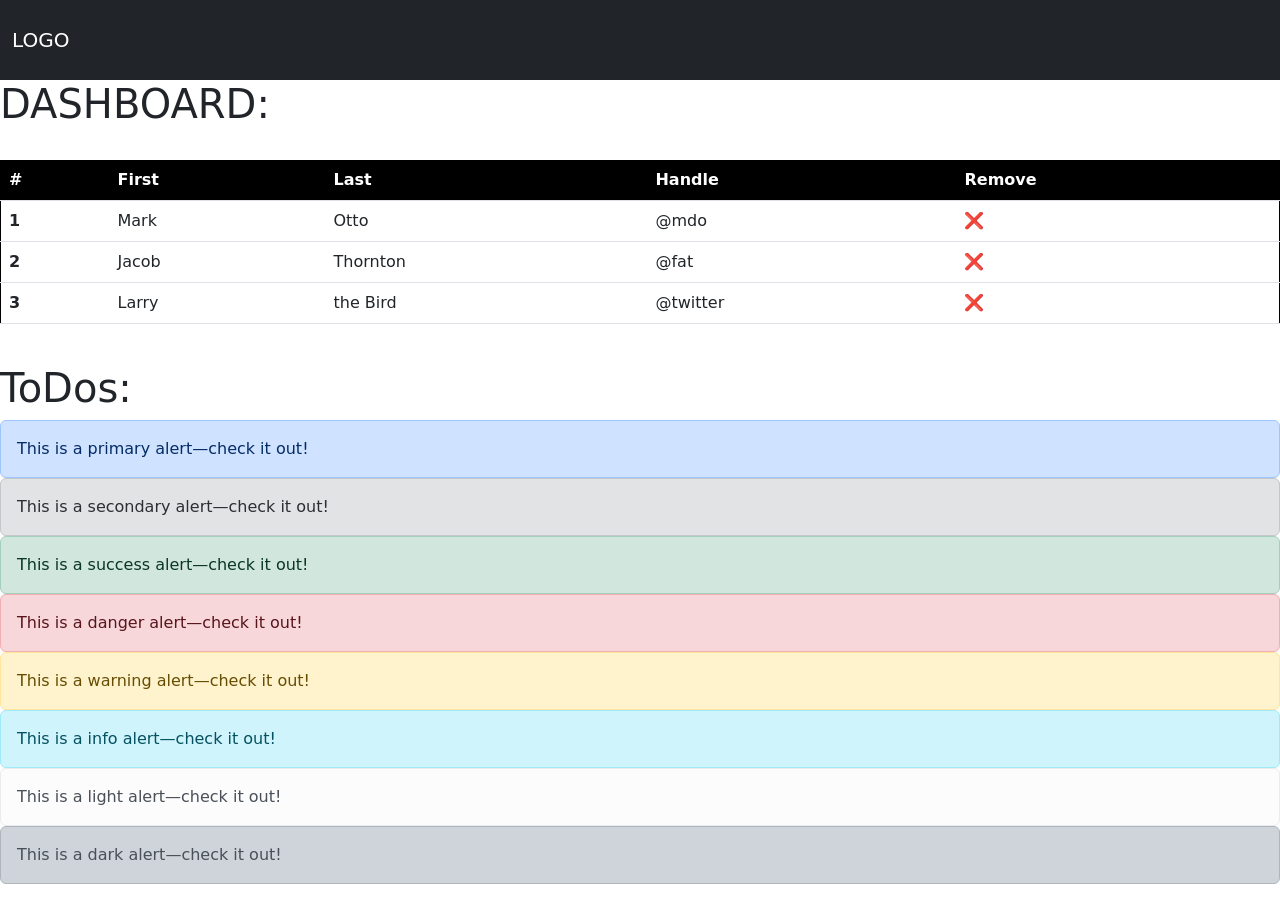
<file: index.html>
<!DOCTYPE html>
<html lang="en">
  <head>
    <meta charset="UTF-8" />
    <meta http-equiv="X-UA-Compatible" content="IE=edge" />
    <meta name="viewport" content="width=device-width, initial-scale=1.0" />
    <link rel="stylesheet" href="css/bootstrap.min.css" />
    <link rel="stylesheet" href="style.css" />
    <title>Document</title>
  </head>
  <body>
    <nav class="navbar navbar-expand-lg navbar-dark bg-dark">
      <div class="container-fluid">
        <a class="navbar-brand" href="#">LOGO</a>

        <div class="collapse navbar-collapse" style="margin-left: 1200px">
          <ul class="navbar-nav me-auto mb-2 mb-lg-0">
            <li class="nav-item">
              <a class="nav-link active" aria-current="page" href="#">Home</a>
            </li>
            <li class="nav-item">
              <a class="nav-link active" aria-current="page" href="#"
                >Contact</a
              >
            </li>
            <li class="nav-item">
              <a class="nav-link active" aria-current="page" href="#"
                >About Us</a
              >
            </li>
          </ul>
          <form class="d-flex"></form>
        </div>
      </div>
    </nav>

    <div class="class">
      <h1>DASHBOARD:</h1>
      <br />

      <table class="table">
        <thead class="thead-dark" style="background-color: black; color: white">
          <tr>
            <th scope="col">#</th>
            <th scope="col">First</th>
            <th scope="col">Last</th>
            <th scope="col">Handle</th>
            <th scope="col">Remove</th>
          </tr>
        </thead>
        <tbody>
          <tr>
            <th scope="row">1</th>
            <td>Mark</td>
            <td>Otto</td>
            <td>@mdo</td>
            <td>&#10060;</td>
          </tr>
          <tr>
            <th scope="row">2</th>
            <td>Jacob</td>
            <td>Thornton</td>
            <td>@fat</td>
            <td>&#10060;</td>
          </tr>
          <tr>
            <th scope="row">3</th>
            <td>Larry</td>
            <td>the Bird</td>
            <td>@twitter</td>
            <td>&#10060;</td>
          </tr>
        </tbody>
      </table>

      <br />
      <h1>ToDos:</h1>
      <div class="alert alert-primary" role="alert">
        This is a primary alert—check it out!
      </div>
      <div class="alert alert-secondary" role="alert">
        This is a secondary alert—check it out!
      </div>
      <div class="alert alert-success" role="alert">
        This is a success alert—check it out!
      </div>
      <div class="alert alert-danger" role="alert">
        This is a danger alert—check it out!
      </div>
      <div class="alert alert-warning" role="alert">
        This is a warning alert—check it out!
      </div>
      <div class="alert alert-info" role="alert">
        This is a info alert—check it out!
      </div>
      <div class="alert alert-light" role="alert">
        This is a light alert—check it out!
      </div>
      <div class="alert alert-dark" role="alert">
        This is a dark alert—check it out!
      </div>
    </div>
    <script src="js/bootstrap.min.js"></script>
  </body>
</html>
</file>
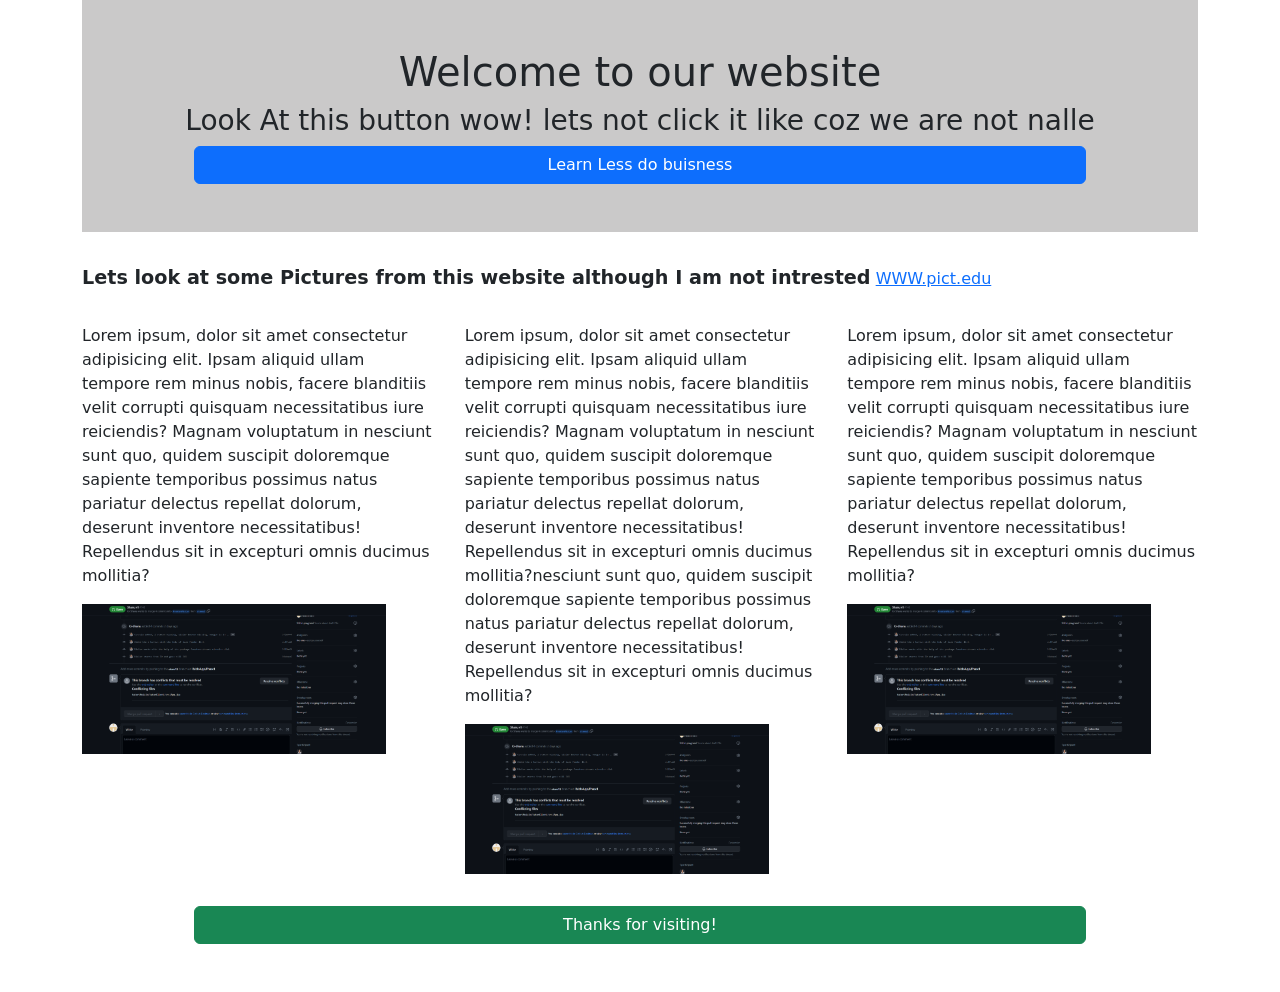
<file: 7apict/index.html>
<!DOCTYPE html>
<html lang="en">
  <head>
    <meta charset="UTF-8" />
    <meta http-equiv="X-UA-Compatible" content="IE=edge" />
    <meta name="viewport" content="width=device-width, initial-scale=1.0" />
    <link
      href="https://cdn.jsdelivr.net/npm/bootstrap@5.0.2/dist/css/bootstrap.min.css"
      rel="stylesheet"
      integrity="sha384-EVSTQN3/azprG1Anm3QDgpJLIm9Nao0Yz1ztcQTwFspd3yD65VohhpuuCOmLASjC"
      crossorigin="anonymous"
    />
    <link rel="stylesheet" href="index.css" />
    <title>WAD-PS-6</title>
  </head>
  <body>
    <div class="container">
      <div class="header">
        <h1>Welcome to our website</h1>
        <h3>
          Look At this button wow! lets not click it like coz we are not nalle
        </h3>
        <button type="button" class="btn btn-primary">
          Learn Less do buisness
        </button>
      </div>
      <div class="middle_section" style="padding-top: 2rem">
        <span style="font-size: larger; font-weight: 600"
          >Lets look at some Pictures from this website although I am not
          intrested</span
        >
        <a href="www.pict.edu">WWW.pict.edu</a>
        <div class="cards">
          <div class="card1" style="width: 400px;">
            <p>
              Lorem ipsum, dolor sit amet consectetur adipisicing elit. Ipsam
              aliquid ullam tempore rem minus nobis, facere blanditiis velit
              corrupti quisquam necessitatibus iure reiciendis? Magnam
              voluptatum in nesciunt sunt quo, quidem suscipit doloremque
              sapiente temporibus possimus natus pariatur delectus repellat
              dolorum, deserunt inventore necessitatibus! Repellendus sit in
              excepturi omnis ducimus mollitia?
            </p>
            <img src="Img1.png" alt="" height="150px">
          </div>
          <div class="card2" style="width: 400px;">
            <p>
              Lorem ipsum, dolor sit amet consectetur adipisicing elit. Ipsam
              aliquid ullam tempore rem minus nobis, facere blanditiis velit
              corrupti quisquam necessitatibus iure reiciendis? Magnam
              voluptatum in nesciunt sunt quo, quidem suscipit doloremque
              sapiente temporibus possimus natus pariatur delectus repellat
              dolorum, deserunt inventore necessitatibus! Repellendus sit in
              excepturi omnis ducimus mollitia?nesciunt sunt quo, quidem suscipit doloremque
              sapiente temporibus possimus natus pariatur delectus repellat
              dolorum, deserunt inventore necessitatibus! Repellendus sit in
              excepturi omnis ducimus mollitia?
            </p>
            <img src="Img1.png" alt="" height="150px">
          </div>
          <div class="card3" style="width: 400px;">
            <p>
              Lorem ipsum, dolor sit amet consectetur adipisicing elit. Ipsam
              aliquid ullam tempore rem minus nobis, facere blanditiis velit
              corrupti quisquam necessitatibus iure reiciendis? Magnam
              voluptatum in nesciunt sunt quo, quidem suscipit doloremque
              sapiente temporibus possimus natus pariatur delectus repellat
              dolorum, deserunt inventore necessitatibus! Repellendus sit in
              excepturi omnis ducimus mollitia?
            </p>
            <img src="Img1.png" alt="" height="150px">
          </div>
        </div>
        <div class="footer">
            <button type="button" class="btn btn-success">Thanks for visiting!</button>
        </div>
      </div>
    </div>

    <script
      src="https://cdn.jsdelivr.net/npm/@popperjs/core@2.9.2/dist/umd/popper.min.js"
      integrity="sha384-IQsoLXl5PILFhosVNubq5LC7Qb9DXgDA9i+tQ8Zj3iwWAwPtgFTxbJ8NT4GN1R8p"
      crossorigin="anonymous"
    ></script>
    <script
      src="https://cdn.jsdelivr.net/npm/bootstrap@5.0.2/dist/js/bootstrap.min.js"
      integrity="sha384-cVKIPhGWiC2Al4u+LWgxfKTRIcfu0JTxR+EQDz/bgldoEyl4H0zUF0QKbrJ0EcQF"
      crossorigin="anonymous"
    ></script>
  </body>
</html>
</file>
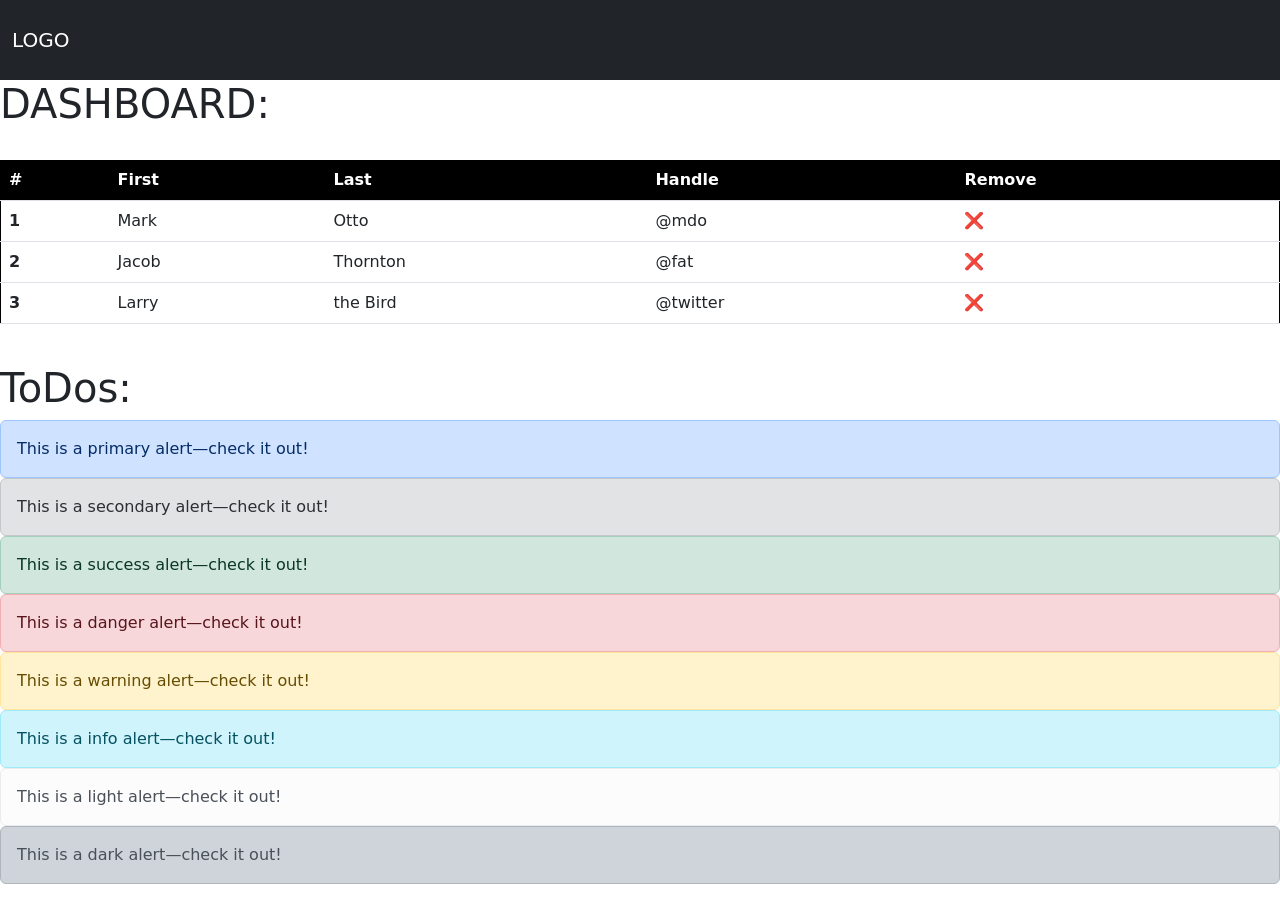
<file: 7b/index.html>
<!DOCTYPE html>
<html lang="en">
  <head>
    <meta charset="UTF-8" />
    <meta http-equiv="X-UA-Compatible" content="IE=edge" />
    <meta name="viewport" content="width=device-width, initial-scale=1.0" />
    <link rel="stylesheet" href="css/bootstrap.min.css" />
    <link rel="stylesheet" href="style.css" />
    <title>Document</title>
  </head>
  <body>
    <nav class="navbar navbar-expand-lg navbar-dark bg-dark">
      <div class="container-fluid">
        <a class="navbar-brand" href="#">LOGO</a>

        <div class="collapse navbar-collapse" style="margin-left: 1200px">
          <ul class="navbar-nav me-auto mb-2 mb-lg-0">
            <li class="nav-item">
              <a class="nav-link active" aria-current="page" href="#">Home</a>
            </li>
            <li class="nav-item">
              <a class="nav-link active" aria-current="page" href="#"
                >Contact</a
              >
            </li>
            <li class="nav-item">
              <a class="nav-link active" aria-current="page" href="#"
                >About Us</a
              >
            </li>
          </ul>
          <form class="d-flex"></form>
        </div>
      </div>
    </nav>

    <div class="class">
      <h1>DASHBOARD:</h1>
      <br />

      <table class="table">
        <thead class="thead-dark" style="background-color: black; color: white">
          <tr>
            <th scope="col">#</th>
            <th scope="col">First</th>
            <th scope="col">Last</th>
            <th scope="col">Handle</th>
            <th scope="col">Remove</th>
          </tr>
        </thead>
        <tbody>
          <tr>
            <th scope="row">1</th>
            <td>Mark</td>
            <td>Otto</td>
            <td>@mdo</td>
            <td>&#10060;</td>
          </tr>
          <tr>
            <th scope="row">2</th>
            <td>Jacob</td>
            <td>Thornton</td>
            <td>@fat</td>
            <td>&#10060;</td>
          </tr>
          <tr>
            <th scope="row">3</th>
            <td>Larry</td>
            <td>the Bird</td>
            <td>@twitter</td>
            <td>&#10060;</td>
          </tr>
        </tbody>
      </table>

      <br />
      <h1>ToDos:</h1>
      <div class="alert alert-primary" role="alert">
        This is a primary alert—check it out!
      </div>
      <div class="alert alert-secondary" role="alert">
        This is a secondary alert—check it out!
      </div>
      <div class="alert alert-success" role="alert">
        This is a success alert—check it out!
      </div>
      <div class="alert alert-danger" role="alert">
        This is a danger alert—check it out!
      </div>
      <div class="alert alert-warning" role="alert">
        This is a warning alert—check it out!
      </div>
      <div class="alert alert-info" role="alert">
        This is a info alert—check it out!
      </div>
      <div class="alert alert-light" role="alert">
        This is a light alert—check it out!
      </div>
      <div class="alert alert-dark" role="alert">
        This is a dark alert—check it out!
      </div>
    </div>
    <script src="js/bootstrap.min.js"></script>
  </body>
</html>
</file>
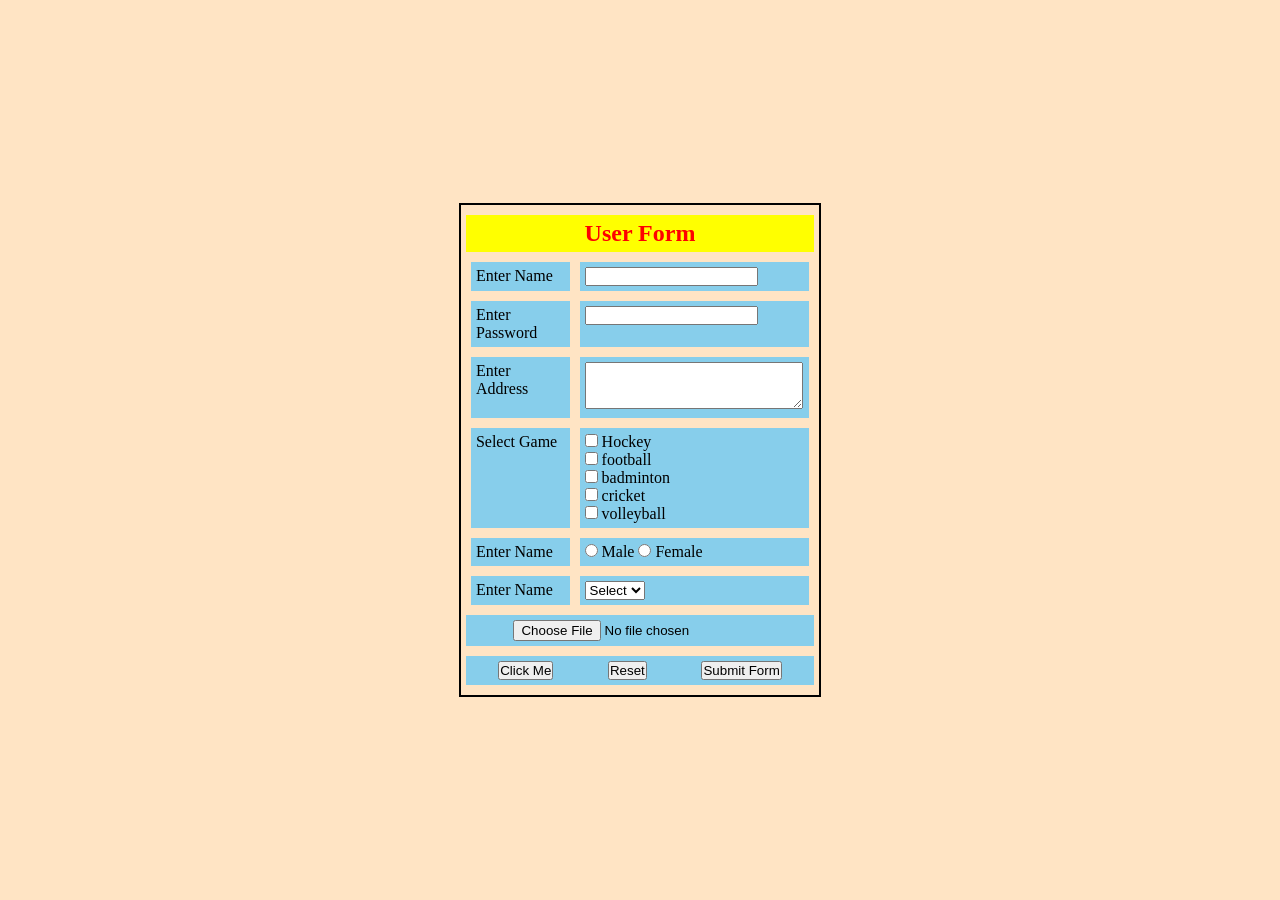
<file: wad10fbform/index.html>
<!DOCTYPE html>
<html lang="en">
  <head>
    <meta charset="UTF-8" />
    <meta http-equiv="X-UA-Compatible" content="IE=edge" />
    <meta name="viewport" content="width=device-width, initial-scale=1.0" />
    <title>Problem Statement 10</title>
    <link rel="stylesheet" href="./style.css" />
  </head>
  <body>
    <div class="container">
      <form class="form_container">
        <div class="form_title">
          <h2>User Form</h2>
        </div>
        <div class="form_control">
          <div class="form_label"><label for="name">Enter Name</label></div>
          <div class="form_input">
            <input type="text" id="name" name="name" />
          </div>
        </div>
        <div class="form_control">
          <div class="form_label">
            <label for="password">Enter Password</label>
          </div>
          <div class="form_input">
            <input type="password" id="password" name="password" />
          </div>
        </div>
        <div class="form_control">
          <div class="form_label">
            <label for="address">Enter Address </label>
          </div>
          <div class="form_input">
            <textarea rows="3" cols="25"></textarea>
          </div>
        </div>
        <div class="form_control">
          <div class="form_label"><label for="name">Select Game</label></div>
          <div class="form_input">
            <input type="checkbox" name="hockey" id="hockey" value="hockey" />
            <label for="hockey">Hockey</label>
            <br />
            <input
              type="checkbox"
              name="football"
              id="football"
              value="football"
            />
            <label for="football">football</label>
            <br />
            <input
              type="checkbox"
              name="badminton"
              id="badminton"
              value="badminton"
            />
            <label for="badminton">badminton</label>
            <br />
            <input
              type="checkbox"
              name="cricket"
              id="cricket"
              value="cricket"
            />
            <label for="cricket">cricket</label>
            <br />
            <input
              type="checkbox"
              name="volleyball"
              id="volleyball"
              value="volleyball"
            />
            <label for="volleyball">volleyball</label>
          </div>
        </div>
        <div class="form_control">
          <div class="form_label"><label for="name">Enter Name</label></div>
          <div class="form_input">
            <input type="radio" id="male" name="male" />
            <label for="male">Male</label>
            <input type="radio" id="female" name="female" />
            <label for="female">Female</label>
          </div>
        </div>
        <div class="form_control">
          <div class="form_label"><label for="name">Enter Name</label></div>
          <div class="form_input">
            <select>
              <option>Select</option>
              <option>0-10</option>
              <option>10-20</option>
              <option>20-30</option>
            </select>
          </div>
        </div>
        <div class="form_file_input">
          <input type="file" />
        </div>
        <div class="form_buttons">
          <button>Click Me</button>
          <button type="reset">Reset</button>
          <button type="submit">Submit Form</button>
        </div>
      </form>
    </div>
  </body>
</html>
</file>
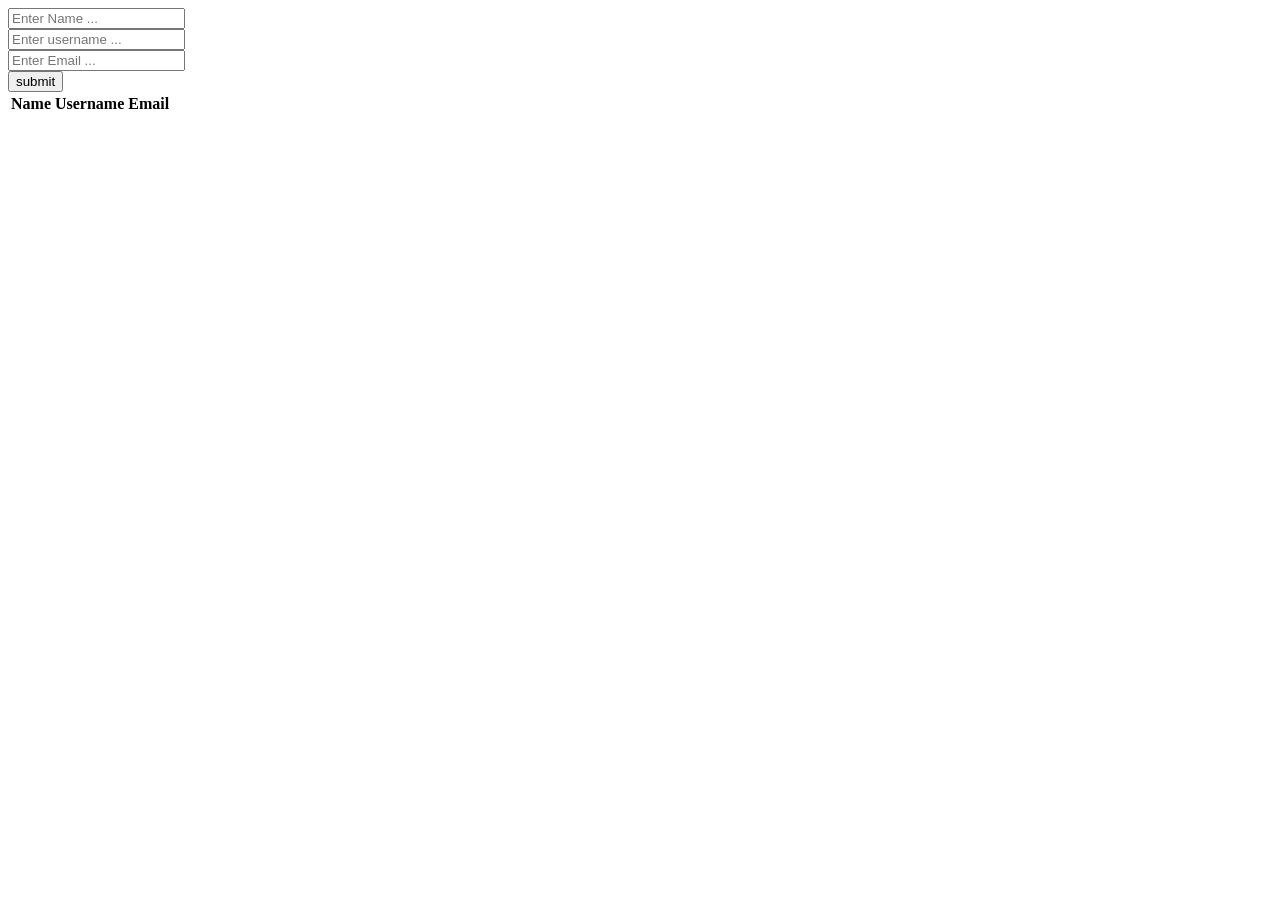
<file: wad3ajax/index.html>
<!DOCTYPE html>
<html lang="en">
<head>
    <meta charset="UTF-8">
    <meta http-equiv="X-UA-Compatible" content="IE=edge">
    <meta name="viewport" content="width=device-width, initial-scale=1.0">
    <title>Ajax Code</title>
</head>
<body>
    <form>
        <input id="name" type="text" placeholder="Enter Name ..." required> <br>
        <input id="username" type="text" placeholder="Enter username ..." maxlength="8" required>  <br>
        <input id="email" type="email" placeholder="Enter Email ..." required> <br>
        <input type="button" id="btn" value="submit">
     </form>
    <table>
        <thead>
            <tr>
                <th>Name</th>
                <th>Username</th>
                <th>Email</th>
            </tr>
        </thead>
        <tbody id="tbody">

        </tbody>
    </table>
    
</body>
<script src="./main.js"></script>
</html>
</file>
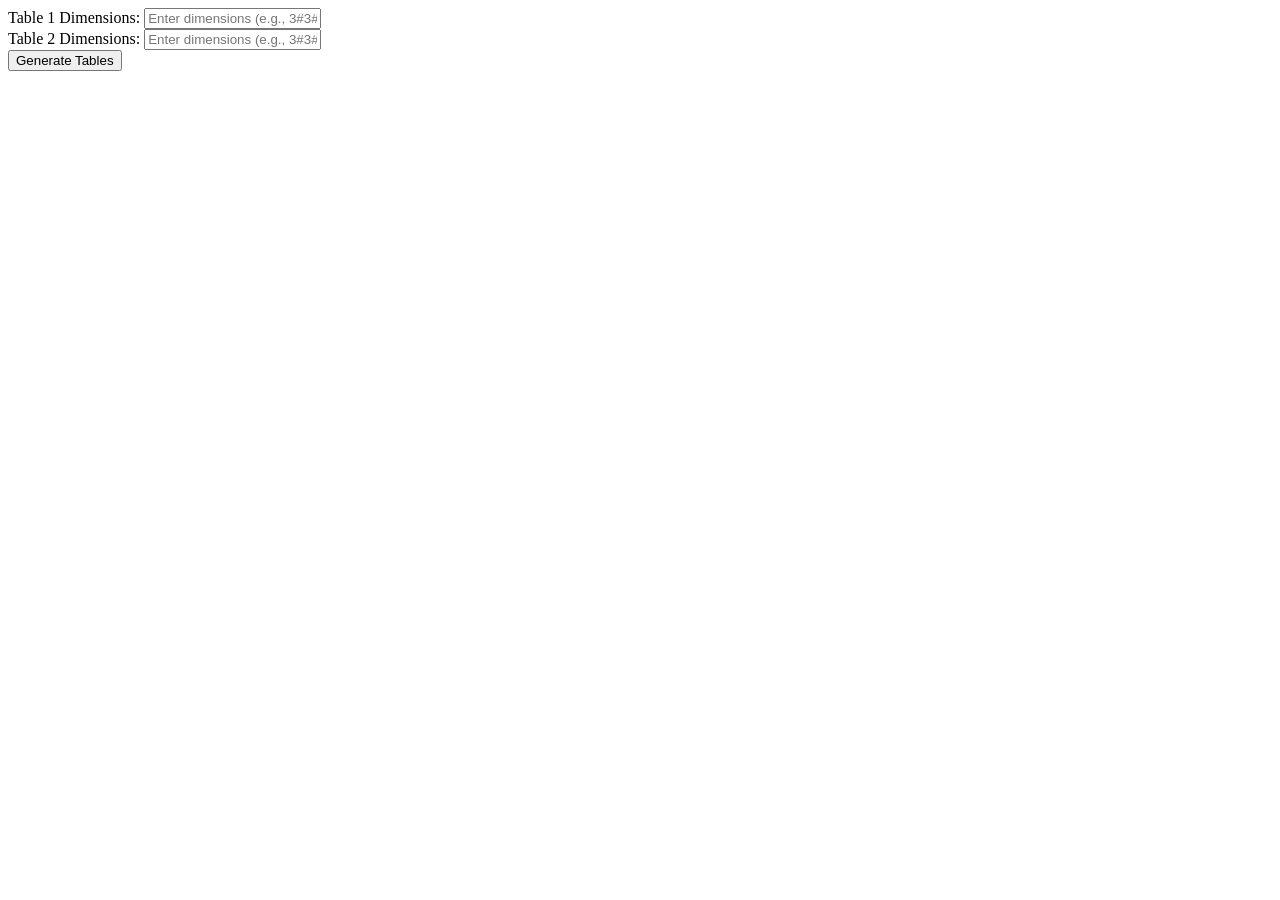
<file: wad6table/index.html>
<!DOCTYPE html>
<html>

<head>
    <style>
        td {
            border: 1px solid black;
            padding: 5px;
            text-align: center;
        }

        .light-blue {
            background-color: lightblue;
        }

        .light-green {
            background-color: lightgreen;
        }

        .light-yellow {
            background-color: lightyellow;
        }
    </style>
</head>

<body>
    <div class="container">
        <div class="input-group">
            <label for="input1">Table 1 Dimensions:</label>
            <input id="input1" type="text" placeholder="Enter dimensions (e.g., 3#3#3)">
        </div>
        <div class="input-group">
            <label for="input2">Table 2 Dimensions:</label>
            <input id="input2" type="text" placeholder="Enter dimensions (e.g., 3#3#2)">
        </div>
        <button onclick="generateTables()">Generate Tables</button>
    </div>
    
    <br>
    <table id="table1"></table>
    <br>
    <table id="table2"></table>
    <br>
    <table id="table3"></table>

    <script>
        function generateTable(tableId, rows, cols, startValue) {
            var table = document.getElementById(tableId);
            table.innerHTML = "";

            var currentValue = startValue;

            for (var i = 0; i < rows; i++) {
                var row = document.createElement("tr");
                for (var j = 0; j < cols; j++) {
                    var cell = document.createElement("td");
                    cell.textContent = currentValue;
                    row.appendChild(cell);
                    currentValue++;
                }
                table.appendChild(row);
            }
        }


        function generateTables() {
            var input1 = document.getElementById("input1").value;
            var input2 = document.getElementById("input2").value;

            var table1Dimensions = input1.split("#");
            var table2Dimensions = input2.split("#");

            var table1Rows = parseInt(table1Dimensions[0]);
            var table1Cols = parseInt(table1Dimensions[1]);

            var table2Rows = parseInt(table2Dimensions[0]);
            var table2Cols = parseInt(table2Dimensions[1]);

            var table1Start = parseInt(table1Dimensions[2]);
            var table2Start = parseInt(table2Dimensions[2]);

            generateTable("table1", table1Rows, table1Cols, table1Start);
            generateTable("table2", table2Rows, table2Cols, table2Start);

            if (table1Rows === table2Rows && table1Cols === table2Cols) {
                generateThirdTable(table1Rows, table1Cols, table1Start, table2Start);
            }
        }


        function generateThirdTable(rows, cols, startValue1, startValue2) {
            var table1 = document.getElementById("table1");
            var table2 = document.getElementById("table2");
            var table3 = document.getElementById("table3");
            table3.innerHTML = "";

            var uniqueValues = new Set();

            var currentValue = startValue1 > startValue2 ? startValue1 : startValue2;

            for (var i = 0; i < rows; i++) {
                var row = document.createElement("tr");
                for (var j = 0; j < cols; j++) {
                    var cell = document.createElement("td");
                    var value1 = parseInt(table1.rows[i].cells[j].textContent);
                    var value2 = parseInt(table2.rows[i].cells[j].textContent);

                    if (value1 === value2) {
                        cell.textContent = value1;
                        cell.className = "light-blue";
                    } else {
                        var result = value1 * value2;
                        cell.textContent = result;

                        if (uniqueValues.has(result)) {
                            cell.className = "light-yellow";
                        } else {
                            cell.className = "light-green";
                            uniqueValues.add(result);
                        }
                    }
                    row.appendChild(cell);
                    currentValue++;
                }
                table3.appendChild(row);
            }
        }
    </script>
</body>

</html>
</file>
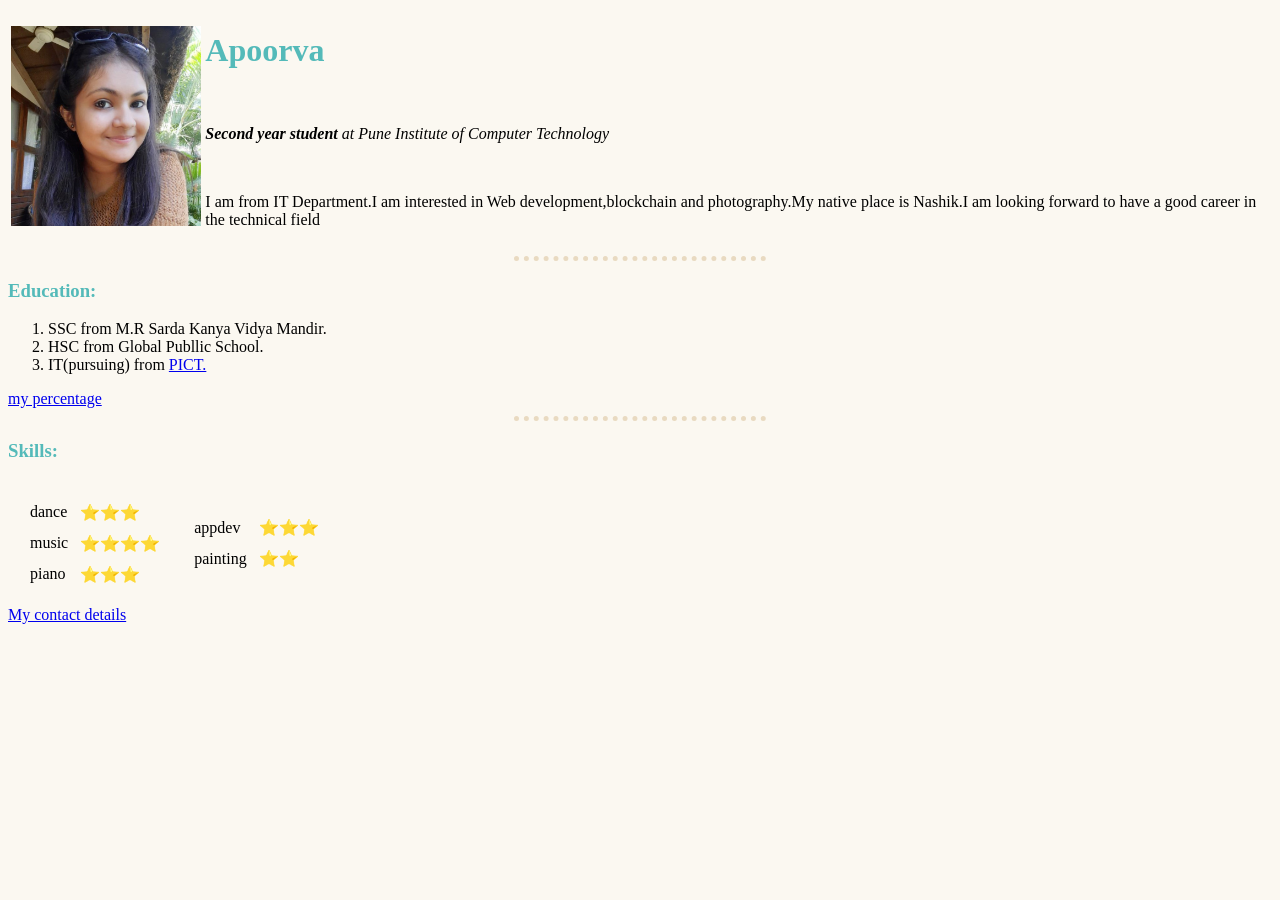
<file: wad9/oneporfolio/index.html>
<!DOCTYPE html>
<html lang="en" dir="ltr">

<head>
  <meta charset="utf-8">
  <title></title>
<link rel="stylesheet" href="css/styles.css">
</head>

<body>
  <table>
    <tr>
      <td>
        <img src="images/appwebbb.png" alt="not avilable">
      </td>
      <!--  <td><img src="https://images.unsplash.com/photo-1613431812949-77b3351bb23d?ixlib=rb-1.2.1&ixid=MnwxMjA3fDB8MHxzZWFyY2h8NHx8c21hbGwlMjBzaXplfGVufDB8fDB8fA%3D%3D&auto=format&fit=crop&w=600&q=60" alt="not availablle"></td>-->
      <td>
        <h1>Apoorva</h1>
        <br>
        <p> <em><strong>Second year student</strong> at Pune Institute of Computer Technology</em></p>
        <br>
        <p>I am from IT Department.I am interested in Web development,blockchain and photography.My native place is Nashik.I am looking forward to have a good career in the technical field</p>
      </td>
    </tr>
  </table>

  <hr>
  <h3><strong>Education:</strong></h3>
  <ol>
    <li>SSC from M.R Sarda Kanya Vidya Mandir.</li>
    <li>HSC from Global Publlic School.</li>
    <li>IT(pursuing) from <a href="https://pict.edu/">PICT.</a></p>
    </li>
  </ol>
  <a href="percentage.html">my percentage</a>
  <hr>
  <h3>Skills:</h3>
  <table cellspacing="10">
    <tr>
      <td>
        <table cellspacing="10">
          <tr>
            <td>dance</td>
            <td>⭐⭐⭐</td>
          </tr>
          <tr>
            <td>music</td>
            <td>⭐⭐⭐⭐</td>
          </tr>
          <tr>
            <td>piano</td>
            <td>⭐⭐⭐</td>
          </tr>
        </table>
      </td>
      <td>
        <table cellspacing="10">
          <tr>
            <td>appdev</td>
            <td>⭐⭐⭐</td>
          </tr>
          <tr>
            <td>painting</td>
            <td>⭐⭐</td>
          </tr>
        </table>

      </td>
    </tr>
  </table>
  <a href="form.html">My contact details</a>
</body>

</html>
</file>
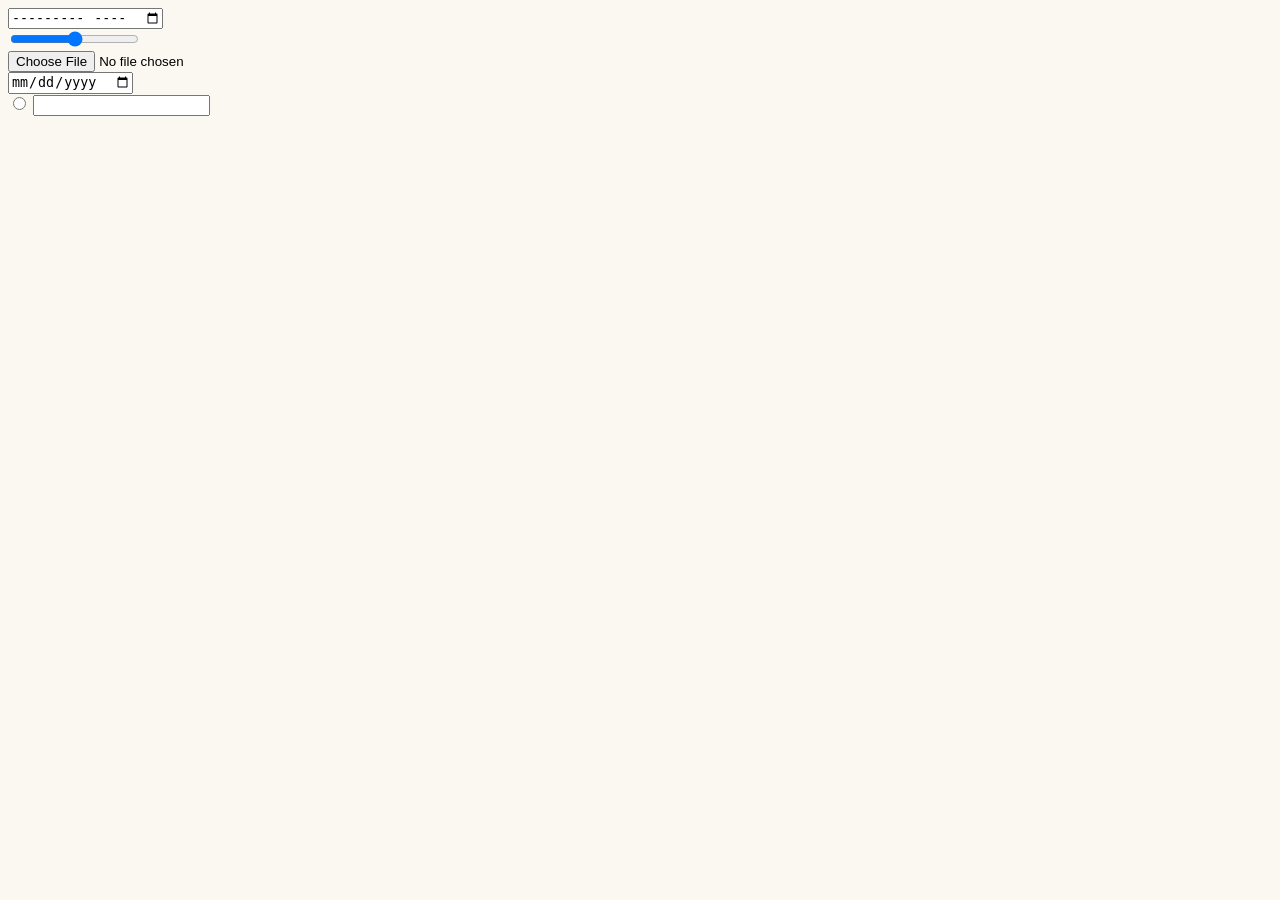
<file: wad9/oneporfolio/form.html>
<!DOCTYPE html>
<html lang="en" dir="ltr">
  <head>
    <meta charset="utf-8">
    <title>Apoorva's Form</title>
    <link rel="stylesheet" href="css/styles.css">

  </head>
  <body>
  <form class="" action="index.html" method="post">
    <input type="month" name="" value=""><br>
    <input type="range" name="" value=""><br>
    <input type="file" name="" value=""><br>
    <input type="date" name="" value=""><br>
    <input type="radio" name="" value="">
    <input type="url" name="" value="">

  </form>
  </body>
</html>
</file>
<file: style.css>
table tr {
    border-left: 1px solid #000;
    border-right: 1px solid #000;
  }

  .alert{
    margin: 0px;
    
  }
  *body{
    
    position: fixed;
  }
</file>
<file: 7apict/index.css>
body{
    margin: 0;
}

.header{
    align-items: center;
    text-align: center;
    margin: 0;
    background-color: rgb(202, 201, 201);
    padding: 3rem 0;
}
button{
    width: 80%;
}

.cards {
    display: flex;
    flex-direction: row;
    gap: 2rem;
    padding: 2rem 0;
}

.footer{
    text-align: center;
    padding-bottom: 3rem;
}
</file>
<file: 7b/style.css>
table tr {
    border-left: 1px solid #000;
    border-right: 1px solid #000;
  }

  .alert{
    margin: 0px;
    
  }
  *body{
    
    position: fixed;
  }
</file>
<file: wad10fbform/style.css>
* {
  margin: 0;
  padding: 0;
  box-sizing: border-box;
}
.container {
  background-color: bisque;
  width: 100vw;
  height: 100vh;
  display: flex;
  justify-content: center;
  align-items: center;
}

.form_container {
  border: 2px solid black;
  padding: 5px;
  display: flex;
  flex-direction: column;
  justify-content: center;
  align-items: center;
}

.form_title {
  text-align: center;
  width: 100%;
  background-color: yellow;
  color: red;
  padding: 5px;
  margin: 5px;
}

.form_control {
  display: flex;
  width: 100%;
}
.form_label {
  width: 30%;
  background-color: skyblue;
  padding: 5px;
  margin: 5px;
}
.form_input {
  width: 70%;
  background-color: skyblue;
  padding: 5px;
  margin: 5px;
}

.form_file_input {
  background-color: skyblue;
  padding: 5px;
  margin: 5px;
  width: 100%;
  text-align: center;
}

.form_buttons {
  width: 100%;
  background-color: skyblue;
  padding: 5px;
  margin: 5px;
  display: flex;
  justify-content: space-around;
  align-items: center;
}
</file>
<file: wad9/oneporfolio/css/styles.css>
body {
    background-color: #FBF8F1;
  }

 h3
 {
   color: #54BAB9;
 }
 h1
 {
   color: #54BAB9;

 }


  hr {
    border-style: none;
    border-top-style: dotted;
    border-color: #E9DAC1;
    border-width: 5px;
    width: 20%;
  }

  img {
    height: 200px;
  }
</file>
